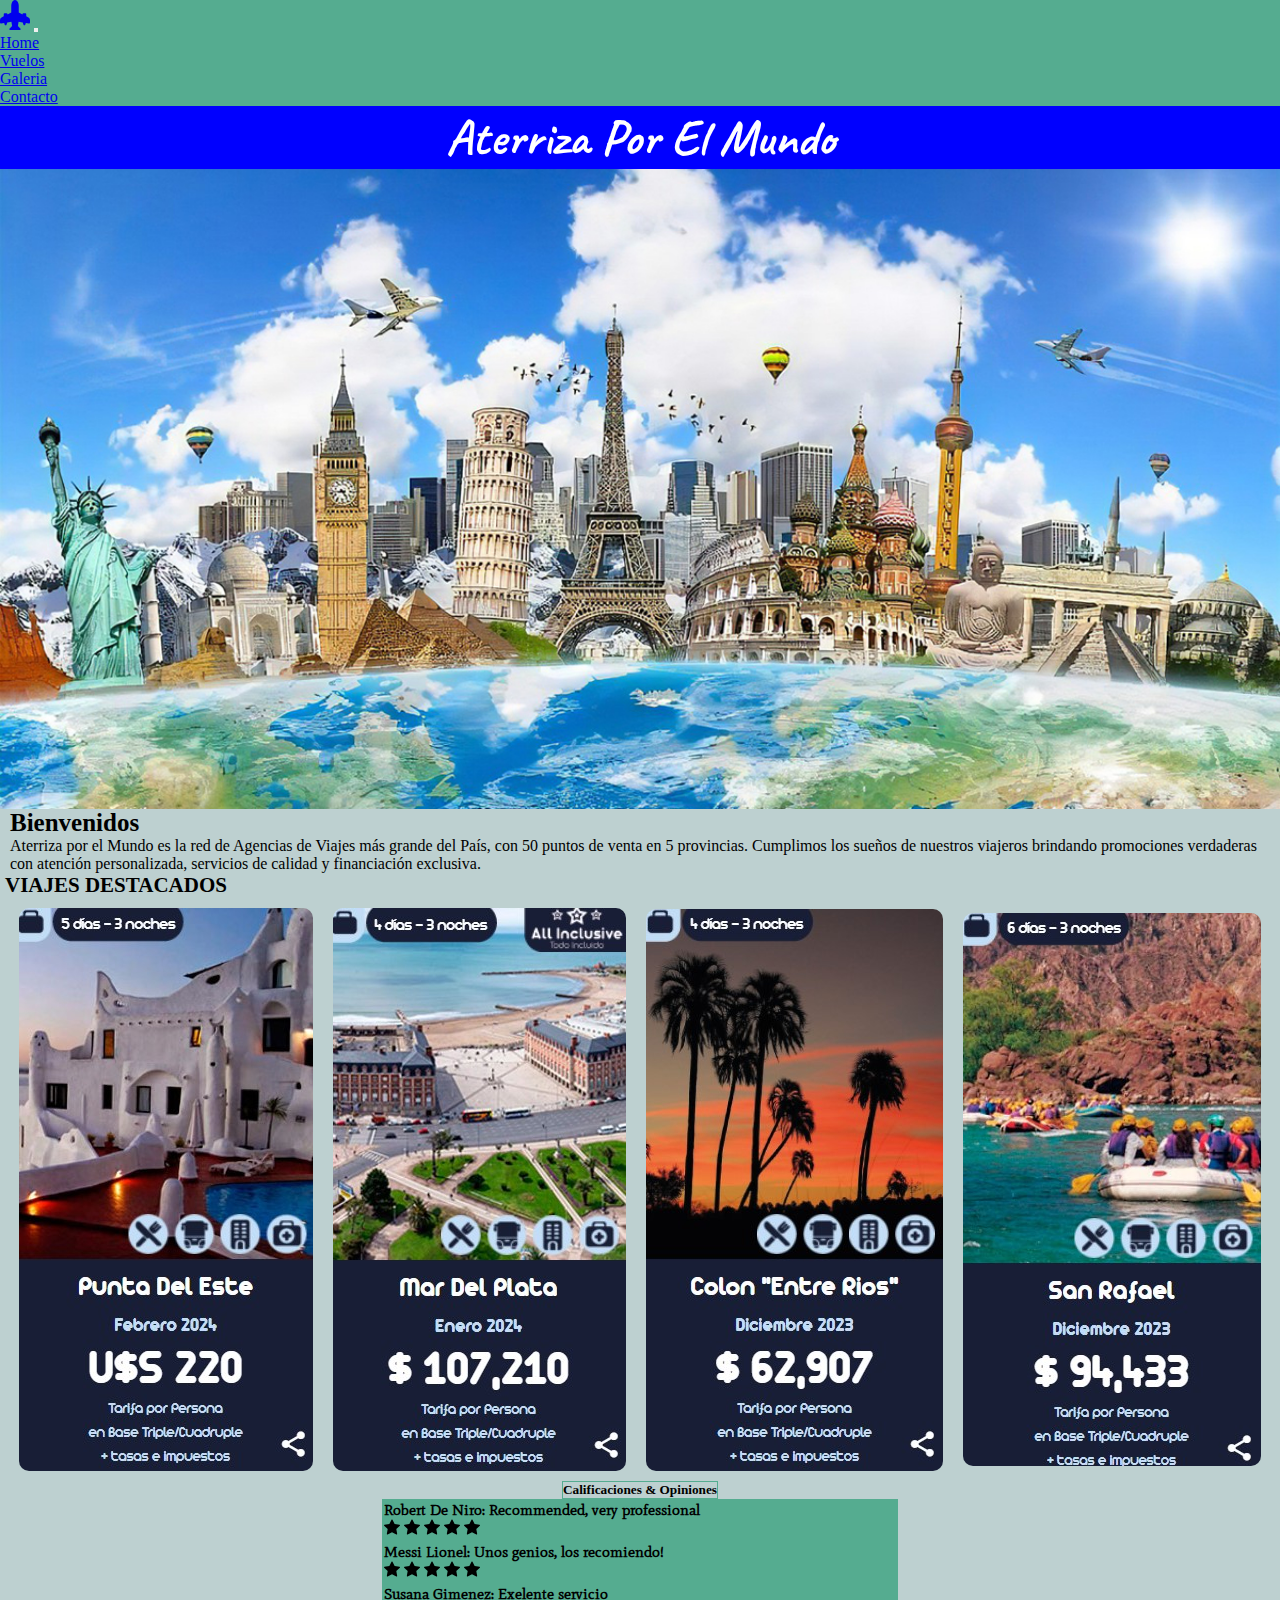
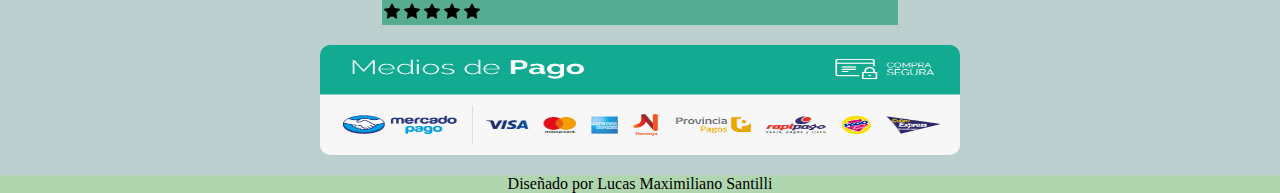
<file: index.html>
<!DOCTYPE html>
<html lang="en">
<head>
    <meta charset="UTF-8">
    <meta name="viewport" content="width=device-width, initial-scale=1.0">
    <link rel="stylesheet" href="style.css">
    <link href="https://cdn.jsdelivr.net/npm/bootstrap@5.3.2/dist/css/bootstrap.min.css" rel="stylesheet" integrity="sha384-T3c6CoIi6uLrA9TneNEoa7RxnatzjcDSCmG1MXxSR1GAsXEV/Dwwykc2MPK8M2HN" crossorigin="anonymous">
    <script src="https://cdn.jsdelivr.net/npm/bootstrap@5.3.2/dist/js/bootstrap.bundle.min.js" integrity="sha384-C6RzsynM9kWDrMNeT87bh95OGNyZPhcTNXj1NW7RuBCsyN/o0jlpcV8Qyq46cDfL" crossorigin="anonymous"></script>
    <link rel="preconnect" href="https://fonts.googleapis.com">
<link rel="preconnect" href="https://fonts.gstatic.com" crossorigin>
<link href="https://fonts.googleapis.com/css2?family=Bungee+Spice&family=Caveat:wght@600&family=Mate:ital@1&family=Montserrat+Alternates:ital,wght@1,100&display=swap" rel="stylesheet">
    <title>Aterriza</title>
</head>

<body>

  <header>
    <nav class="navbar  bg-tertiary">
        <div class="container-fluid">
          <a class="navbar-brand" href="#"><svg xmlns="http://www.w3.org/2000/svg" width="30" height="30" fill="currentColor" class="bi bi-airplane-engines-fill" viewBox="0 0 16 16">
            <path d="M8 0c-.787 0-1.292.592-1.572 1.151A4.347 4.347 0 0 0 6 3v3.691l-2 1V7.5a.5.5 0 0 0-.5-.5h-1a.5.5 0 0 0-.5.5v1.191l-1.17.585A1.5 1.5 0 0 0 0 10.618V12a.5.5 0 0 0 .582.493l1.631-.272.313.937a.5.5 0 0 0 .948 0l.405-1.214 2.21-.369.375 2.253-1.318 1.318A.5.5 0 0 0 5.5 16h5a.5.5 0 0 0 .354-.854l-1.318-1.318.375-2.253 2.21.369.405 1.214a.5.5 0 0 0 .948 0l.313-.937 1.63.272A.5.5 0 0 0 16 12v-1.382a1.5 1.5 0 0 0-.83-1.342L14 8.691V7.5a.5.5 0 0 0-.5-.5h-1a.5.5 0 0 0-.5.5v.191l-2-1V3c0-.568-.14-1.271-.428-1.849C9.292.591 8.787 0 8 0Z"/>
          </svg></a>
          <button class="navbar-toggler" type="button" data-bs-toggle="collapse" data-bs-target="#navbarNav" aria-controls="navbarNav" aria-expanded="false" aria-label="Toggle navigation">
            <span class="navbar-toggler-icon"></span>
          </button>
          <div class="collapse navbar-collapse" id="navbarNav">
            <ul class="navbar-nav">
              <li class="nav-item">
                <a class="nav-link active" aria-current="page" href="index.html">Home</a>
              </li>
              <li class="nav-item">
                <a class="nav-link" href="vuelos.html">Vuelos</a>
              </li>
              <li class="nav-item">
                <a class="nav-link" href="galeria.html">Galeria</a>
              </li>
              <li class="nav-item">
                <a class="nav-link" href="contacto.html">Contacto</a>
              </li>
            </ul>
          </div>
        </div>
      </nav>
</header> 
  
    <div class="contenedorHome">
      <div class="contenedorImage">
        <h1 class="tittle">Aterriza Por El Mundo</h1>
        <img src="image/turismo.jpg" alt="">
        </div>
        <h1 class="bienvenido">Bienvenidos</h1>
        <p class="txt">Aterriza por el Mundo es la red de Agencias de Viajes más grande del País, con 50 puntos de venta en 5 provincias. Cumplimos los sueños de nuestros viajeros brindando promociones verdaderas con atención personalizada, servicios de calidad y financiación exclusiva.</p>
    </div>
    <h1 class="destacadox">VIAJES DESTACADOS</h1>
     <section class="contenedorDestaca">
      
    <div class="boxDestacados">
      
      <img src="image/puntadeleste.jpg" alt="punta">
    </div>
    <div class="boxDestacados">
      <img src="image/mardelplata.jpg" alt="mdq">
    </div>
    <div class="boxDestacados">
      
      <img src="image/entreriosviaje.jpg" alt="entrerios">
    </div>
    <div class="boxDestacados">
      
      <img src="image/sanrafael.jpg" alt="rafael">
    </div>
  </section>
    <section class="boxAll">
    <div class="testimonios">
        <h5>Calificaciones & Opiniones</5>
       
        <h6> Robert De Niro: Recommended, very professional
            <br><svg xmlns="http://www.w3.org/2000/svg" width="16" height="16" fill="currentColor" class="bi bi-star-fill" viewBox="0 0 16 16">
            <path d="M3.612 15.443c-.386.198-.824-.149-.746-.592l.83-4.73L.173 6.765c-.329-.314-.158-.888.283-.95l4.898-.696L7.538.792c.197-.39.73-.39.927 0l2.184 4.327 4.898.696c.441.062.612.636.282.95l-3.522 3.356.83 4.73c.078.443-.36.79-.746.592L8 13.187l-4.389 2.256z"/>
          </svg>
          <svg xmlns="http://www.w3.org/2000/svg" width="16" height="16" fill="currentColor" class="bi bi-star-fill" viewBox="0 0 16 16">
            <path d="M3.612 15.443c-.386.198-.824-.149-.746-.592l.83-4.73L.173 6.765c-.329-.314-.158-.888.283-.95l4.898-.696L7.538.792c.197-.39.73-.39.927 0l2.184 4.327 4.898.696c.441.062.612.636.282.95l-3.522 3.356.83 4.73c.078.443-.36.79-.746.592L8 13.187l-4.389 2.256z"/>
          </svg>
          <svg xmlns="http://www.w3.org/2000/svg" width="16" height="16" fill="currentColor" class="bi bi-star-fill" viewBox="0 0 16 16">
            <path d="M3.612 15.443c-.386.198-.824-.149-.746-.592l.83-4.73L.173 6.765c-.329-.314-.158-.888.283-.95l4.898-.696L7.538.792c.197-.39.73-.39.927 0l2.184 4.327 4.898.696c.441.062.612.636.282.95l-3.522 3.356.83 4.73c.078.443-.36.79-.746.592L8 13.187l-4.389 2.256z"/>
          </svg>
          <svg xmlns="http://www.w3.org/2000/svg" width="16" height="16" fill="currentColor" class="bi bi-star-fill" viewBox="0 0 16 16">
            <path d="M3.612 15.443c-.386.198-.824-.149-.746-.592l.83-4.73L.173 6.765c-.329-.314-.158-.888.283-.95l4.898-.696L7.538.792c.197-.39.73-.39.927 0l2.184 4.327 4.898.696c.441.062.612.636.282.95l-3.522 3.356.83 4.73c.078.443-.36.79-.746.592L8 13.187l-4.389 2.256z"/>
          </svg>
          <svg xmlns="http://www.w3.org/2000/svg" width="16" height="16" fill="currentColor" class="bi bi-star-fill" viewBox="0 0 16 16">
            <path d="M3.612 15.443c-.386.198-.824-.149-.746-.592l.83-4.73L.173 6.765c-.329-.314-.158-.888.283-.95l4.898-.696L7.538.792c.197-.39.73-.39.927 0l2.184 4.327 4.898.696c.441.062.612.636.282.95l-3.522 3.356.83 4.73c.078.443-.36.79-.746.592L8 13.187l-4.389 2.256z"/>
          </svg>
        </h6>
        
        <h6>Messi Lionel: Unos genios, los recomiendo!
            <br><svg xmlns="http://www.w3.org/2000/svg" width="16" height="16" fill="currentColor" class="bi bi-star-fill" viewBox="0 0 16 16">
            <path d="M3.612 15.443c-.386.198-.824-.149-.746-.592l.83-4.73L.173 6.765c-.329-.314-.158-.888.283-.95l4.898-.696L7.538.792c.197-.39.73-.39.927 0l2.184 4.327 4.898.696c.441.062.612.636.282.95l-3.522 3.356.83 4.73c.078.443-.36.79-.746.592L8 13.187l-4.389 2.256z"/>
          </svg>
          <svg xmlns="http://www.w3.org/2000/svg" width="16" height="16" fill="currentColor" class="bi bi-star-fill" viewBox="0 0 16 16">
            <path d="M3.612 15.443c-.386.198-.824-.149-.746-.592l.83-4.73L.173 6.765c-.329-.314-.158-.888.283-.95l4.898-.696L7.538.792c.197-.39.73-.39.927 0l2.184 4.327 4.898.696c.441.062.612.636.282.95l-3.522 3.356.83 4.73c.078.443-.36.79-.746.592L8 13.187l-4.389 2.256z"/>
          </svg>
          <svg xmlns="http://www.w3.org/2000/svg" width="16" height="16" fill="currentColor" class="bi bi-star-fill" viewBox="0 0 16 16">
            <path d="M3.612 15.443c-.386.198-.824-.149-.746-.592l.83-4.73L.173 6.765c-.329-.314-.158-.888.283-.95l4.898-.696L7.538.792c.197-.39.73-.39.927 0l2.184 4.327 4.898.696c.441.062.612.636.282.95l-3.522 3.356.83 4.73c.078.443-.36.79-.746.592L8 13.187l-4.389 2.256z"/>
          </svg>
          <svg xmlns="http://www.w3.org/2000/svg" width="16" height="16" fill="currentColor" class="bi bi-star-fill" viewBox="0 0 16 16">
            <path d="M3.612 15.443c-.386.198-.824-.149-.746-.592l.83-4.73L.173 6.765c-.329-.314-.158-.888.283-.95l4.898-.696L7.538.792c.197-.39.73-.39.927 0l2.184 4.327 4.898.696c.441.062.612.636.282.95l-3.522 3.356.83 4.73c.078.443-.36.79-.746.592L8 13.187l-4.389 2.256z"/>
          </svg>
          <svg xmlns="http://www.w3.org/2000/svg" width="16" height="16" fill="currentColor" class="bi bi-star-fill" viewBox="0 0 16 16">
            <path d="M3.612 15.443c-.386.198-.824-.149-.746-.592l.83-4.73L.173 6.765c-.329-.314-.158-.888.283-.95l4.898-.696L7.538.792c.197-.39.73-.39.927 0l2.184 4.327 4.898.696c.441.062.612.636.282.95l-3.522 3.356.83 4.73c.078.443-.36.79-.746.592L8 13.187l-4.389 2.256z"/>
          </svg>
        </h6>
        
        <h6>Susana Gimenez: Exelente servicio
            <br><svg xmlns="http://www.w3.org/2000/svg" width="16" height="16" fill="currentColor" class="bi bi-star-fill" viewBox="0 0 16 16">
            <path d="M3.612 15.443c-.386.198-.824-.149-.746-.592l.83-4.73L.173 6.765c-.329-.314-.158-.888.283-.95l4.898-.696L7.538.792c.197-.39.73-.39.927 0l2.184 4.327 4.898.696c.441.062.612.636.282.95l-3.522 3.356.83 4.73c.078.443-.36.79-.746.592L8 13.187l-4.389 2.256z"/>
          </svg>
          <svg xmlns="http://www.w3.org/2000/svg" width="16" height="16" fill="currentColor" class="bi bi-star-fill" viewBox="0 0 16 16">
            <path d="M3.612 15.443c-.386.198-.824-.149-.746-.592l.83-4.73L.173 6.765c-.329-.314-.158-.888.283-.95l4.898-.696L7.538.792c.197-.39.73-.39.927 0l2.184 4.327 4.898.696c.441.062.612.636.282.95l-3.522 3.356.83 4.73c.078.443-.36.79-.746.592L8 13.187l-4.389 2.256z"/>
          </svg>
          <svg xmlns="http://www.w3.org/2000/svg" width="16" height="16" fill="currentColor" class="bi bi-star-fill" viewBox="0 0 16 16">
            <path d="M3.612 15.443c-.386.198-.824-.149-.746-.592l.83-4.73L.173 6.765c-.329-.314-.158-.888.283-.95l4.898-.696L7.538.792c.197-.39.73-.39.927 0l2.184 4.327 4.898.696c.441.062.612.636.282.95l-3.522 3.356.83 4.73c.078.443-.36.79-.746.592L8 13.187l-4.389 2.256z"/>
          </svg>
          <svg xmlns="http://www.w3.org/2000/svg" width="16" height="16" fill="currentColor" class="bi bi-star-fill" viewBox="0 0 16 16">
            <path d="M3.612 15.443c-.386.198-.824-.149-.746-.592l.83-4.73L.173 6.765c-.329-.314-.158-.888.283-.95l4.898-.696L7.538.792c.197-.39.73-.39.927 0l2.184 4.327 4.898.696c.441.062.612.636.282.95l-3.522 3.356.83 4.73c.078.443-.36.79-.746.592L8 13.187l-4.389 2.256z"/>
          </svg>
          <svg xmlns="http://www.w3.org/2000/svg" width="16" height="16" fill="currentColor" class="bi bi-star-fill" viewBox="0 0 16 16">
            <path d="M3.612 15.443c-.386.198-.824-.149-.746-.592l.83-4.73L.173 6.765c-.329-.314-.158-.888.283-.95l4.898-.696L7.538.792c.197-.39.73-.39.927 0l2.184 4.327 4.898.696c.441.062.612.636.282.95l-3.522 3.356.83 4.73c.078.443-.36.79-.746.592L8 13.187l-4.389 2.256z"/>
          </svg>
        </h6>

        <form action=""></form>
        
    </div>

    <div class="medioDePago">
        <img src="image/mediosDePago.jpg" alt="pago">
    </div>
  </section>
</body>

<footer>Diseñado por Lucas Maximiliano Santilli</footer>
</html>
</file>
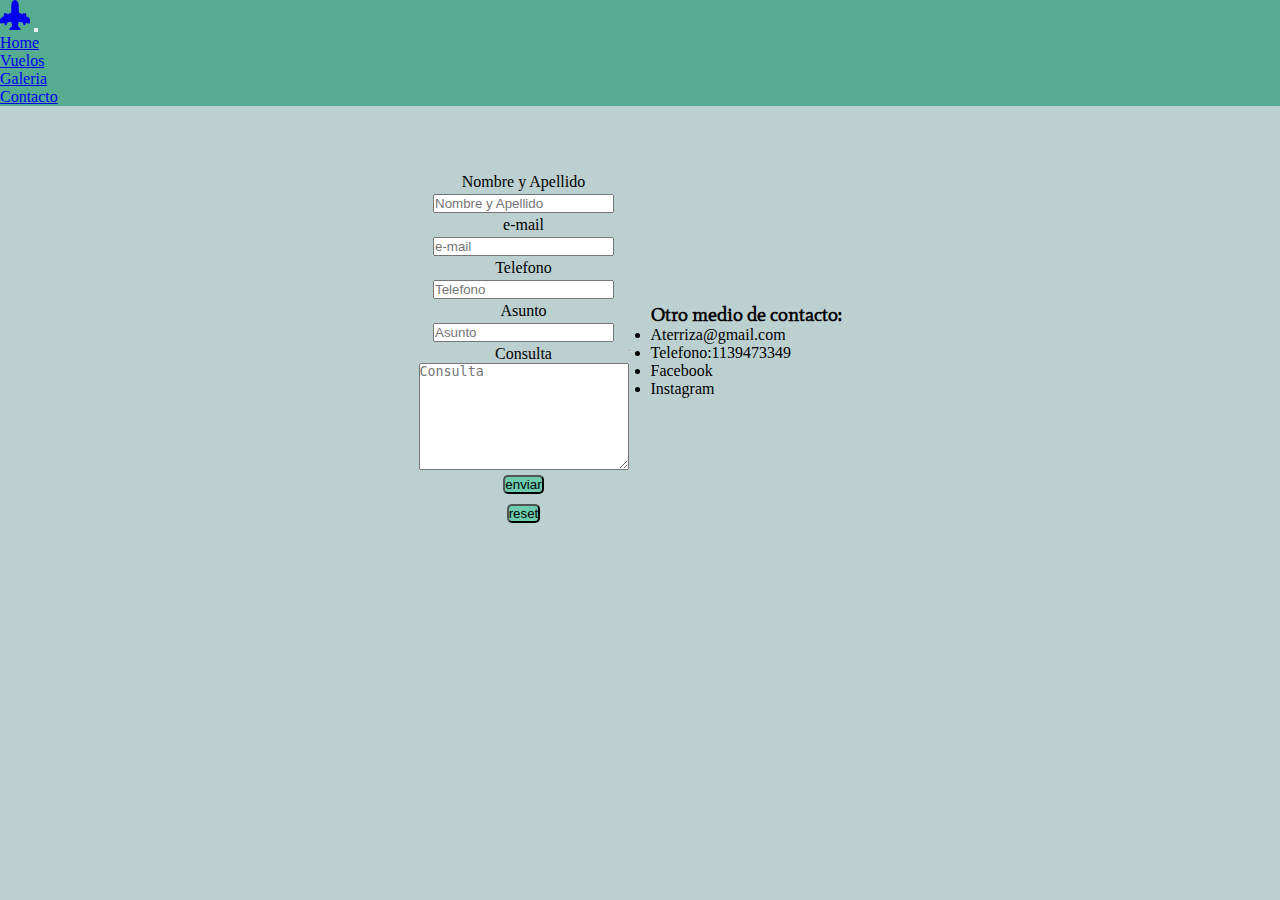
<file: contacto.html>
<!DOCTYPE html>
<html lang="en">
<head>
    <meta charset="UTF-8">
    <meta name="viewport" content="width=device-width, initial-scale=1.0">
    <link rel="stylesheet" href="style.css">
    <link href="https://cdn.jsdelivr.net/npm/bootstrap@5.3.2/dist/css/bootstrap.min.css" rel="stylesheet" integrity="sha384-T3c6CoIi6uLrA9TneNEoa7RxnatzjcDSCmG1MXxSR1GAsXEV/Dwwykc2MPK8M2HN" crossorigin="anonymous">
    <script src="https://cdn.jsdelivr.net/npm/bootstrap@5.3.2/dist/js/bootstrap.bundle.min.js" integrity="sha384-C6RzsynM9kWDrMNeT87bh95OGNyZPhcTNXj1NW7RuBCsyN/o0jlpcV8Qyq46cDfL" crossorigin="anonymous"></script>
    <link rel="preconnect" href="https://fonts.googleapis.com">
<link rel="preconnect" href="https://fonts.gstatic.com" crossorigin>
<link href="https://fonts.googleapis.com/css2?family=Bungee+Spice&family=Caveat:wght@600&family=Mate:ital@1&family=Montserrat+Alternates:ital,wght@1,100&display=swap" rel="stylesheet">
    <title>Aterriza</title>
</head>
<body>
    <header>
        <nav class="navbar  bg-tertiary">
            <div class="container-fluid">
              <a class="navbar-brand" href="#"><svg xmlns="http://www.w3.org/2000/svg" width="30" height="30" fill="currentColor" class="bi bi-airplane-engines-fill" viewBox="0 0 16 16">
                <path d="M8 0c-.787 0-1.292.592-1.572 1.151A4.347 4.347 0 0 0 6 3v3.691l-2 1V7.5a.5.5 0 0 0-.5-.5h-1a.5.5 0 0 0-.5.5v1.191l-1.17.585A1.5 1.5 0 0 0 0 10.618V12a.5.5 0 0 0 .582.493l1.631-.272.313.937a.5.5 0 0 0 .948 0l.405-1.214 2.21-.369.375 2.253-1.318 1.318A.5.5 0 0 0 5.5 16h5a.5.5 0 0 0 .354-.854l-1.318-1.318.375-2.253 2.21.369.405 1.214a.5.5 0 0 0 .948 0l.313-.937 1.63.272A.5.5 0 0 0 16 12v-1.382a1.5 1.5 0 0 0-.83-1.342L14 8.691V7.5a.5.5 0 0 0-.5-.5h-1a.5.5 0 0 0-.5.5v.191l-2-1V3c0-.568-.14-1.271-.428-1.849C9.292.591 8.787 0 8 0Z"/>
              </svg></a>
              <button class="navbar-toggler" type="button" data-bs-toggle="collapse" data-bs-target="#navbarNav" aria-controls="navbarNav" aria-expanded="false" aria-label="Toggle navigation">
                <span class="navbar-toggler-icon"></span>
              </button>
              <div class="collapse navbar-collapse" id="navbarNav">
                <ul class="navbar-nav">
                  <li class="nav-item">
                    <a class="nav-link active" aria-current="page" href="index.html">Home</a>
                  </li>
                  <li class="nav-item">
                    <a class="nav-link" href="vuelos.html">Vuelos</a>
                  </li>
                  <li class="nav-item">
                    <a class="nav-link" href="galeria.html">Galeria</a>
                  </li>
                  <li class="nav-item">
                    <a class="nav-link" href="contacto.html">Contacto</a>
                  </li>
                </ul>
              </div>
            </div>
          </nav>
    </header> 
    
<section class="contendorForm">
    
<form>
     
    <label for="nombre">Nombre y Apellido</label>
    <input type="text" name="nombre" placeholder="Nombre y Apellido" required>
    
    
    <label for="e-mail">e-mail</label>
    <input type="text" name="e-mail" placeholder="e-mail" required>

    <label for="telefono">Telefono</label>
    <input type="text" name="telefono" placeholder="Telefono" >
    <label for="textarea">Asunto</label>
    <input type="text" name="asunto" placeholder="Asunto">
    <label for="consulta">Consulta</label>
    <textarea name="consulta" placeholder="Consulta" cols="24" rows="7"></textarea>

    
    
    <input class="boton" type="submit" value="enviar">
    <input class="boton" type="reset" value="reset">
    
</form>
<hr>
<div id="otroContacto">
<h3>Otro medio de contacto:</h3>
<li>Aterriza@gmail.com</li>
<li>Telefono:1139473349</li>
<li>Facebook</li>
<li>Instagram</li>
</div>


</section>

</body>
</html>
</file>
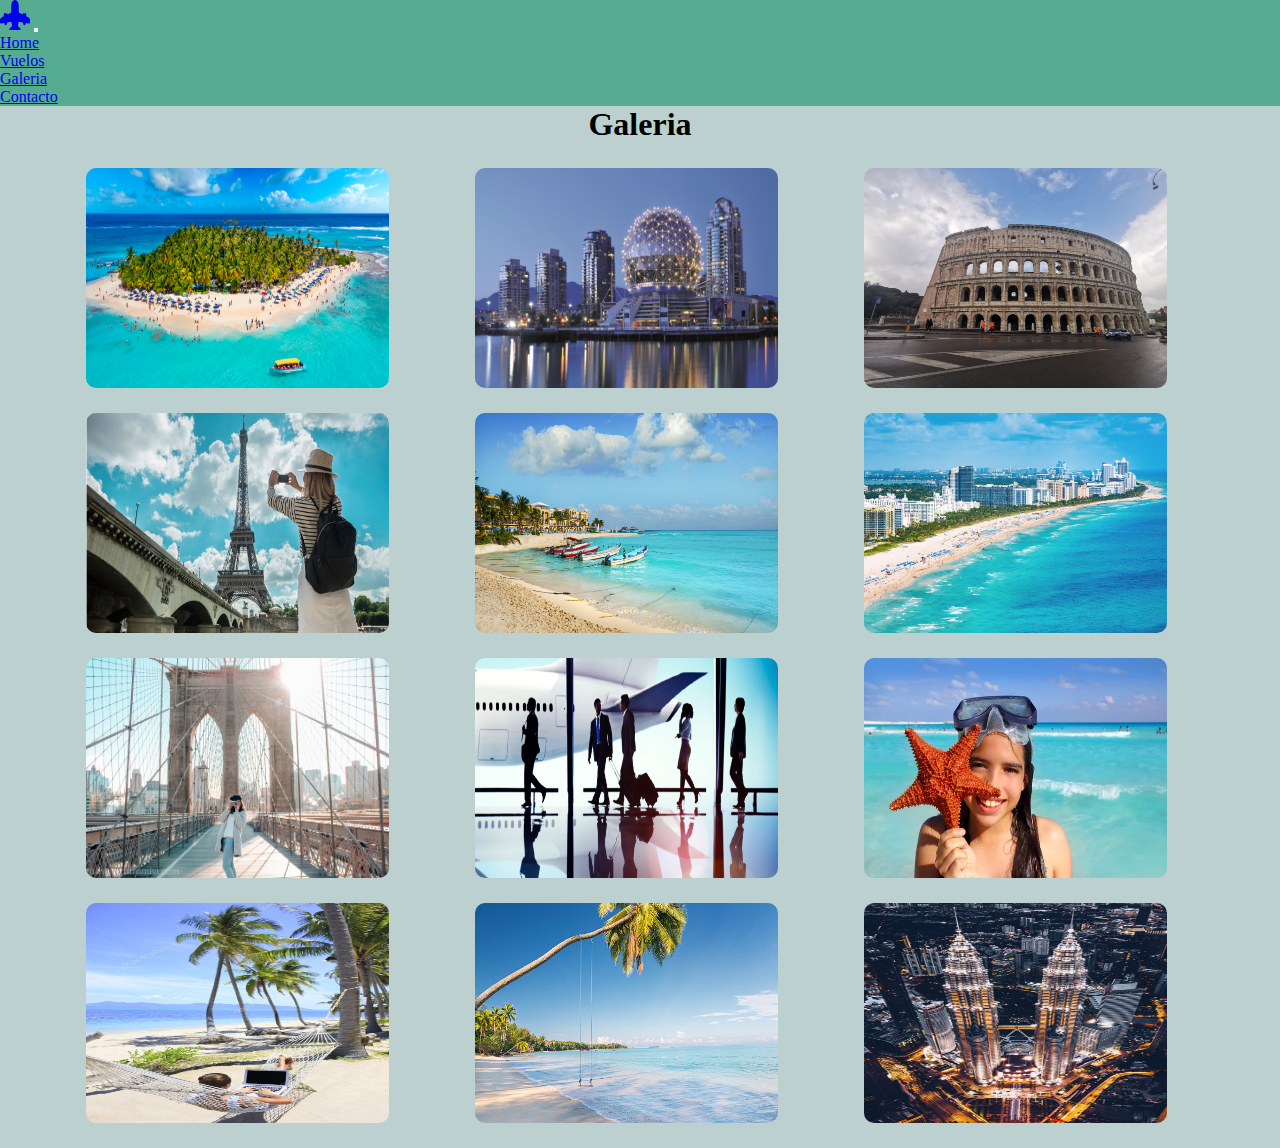
<file: galeria.html>
<!DOCTYPE html>
<html lang="en">
  <head>
    <meta charset="UTF-8" />
    <meta name="viewport" content="width=device-width, initial-scale=1.0" />
    <link rel="stylesheet" href="style.css" />
    <link
      href="https://cdn.jsdelivr.net/npm/bootstrap@5.3.2/dist/css/bootstrap.min.css"
      rel="stylesheet"
      integrity="sha384-T3c6CoIi6uLrA9TneNEoa7RxnatzjcDSCmG1MXxSR1GAsXEV/Dwwykc2MPK8M2HN"
      crossorigin="anonymous"
    />
    <script
      src="https://cdn.jsdelivr.net/npm/bootstrap@5.3.2/dist/js/bootstrap.bundle.min.js"
      integrity="sha384-C6RzsynM9kWDrMNeT87bh95OGNyZPhcTNXj1NW7RuBCsyN/o0jlpcV8Qyq46cDfL"
      crossorigin="anonymous"
    ></script>
    <link rel="preconnect" href="https://fonts.googleapis.com" />
    <link rel="preconnect" href="https://fonts.gstatic.com" crossorigin />
    <link
      href="https://fonts.googleapis.com/css2?family=Bungee+Spice&family=Caveat:wght@600&family=Mate:ital@1&family=Montserrat+Alternates:ital,wght@1,100&display=swap"
      rel="stylesheet"
    />
    <title>Aterriza</title>
  </head>
  <body>
    <header>
      <nav class="navbar bg-tertiary">
        <div class="container-fluid">
          <a class="navbar-brand" href="#"
            ><svg
              xmlns="http://www.w3.org/2000/svg"
              width="30"
              height="30"
              fill="currentColor"
              class="bi bi-airplane-engines-fill"
              viewBox="0 0 16 16"
            >
              <path
                d="M8 0c-.787 0-1.292.592-1.572 1.151A4.347 4.347 0 0 0 6 3v3.691l-2 1V7.5a.5.5 0 0 0-.5-.5h-1a.5.5 0 0 0-.5.5v1.191l-1.17.585A1.5 1.5 0 0 0 0 10.618V12a.5.5 0 0 0 .582.493l1.631-.272.313.937a.5.5 0 0 0 .948 0l.405-1.214 2.21-.369.375 2.253-1.318 1.318A.5.5 0 0 0 5.5 16h5a.5.5 0 0 0 .354-.854l-1.318-1.318.375-2.253 2.21.369.405 1.214a.5.5 0 0 0 .948 0l.313-.937 1.63.272A.5.5 0 0 0 16 12v-1.382a1.5 1.5 0 0 0-.83-1.342L14 8.691V7.5a.5.5 0 0 0-.5-.5h-1a.5.5 0 0 0-.5.5v.191l-2-1V3c0-.568-.14-1.271-.428-1.849C9.292.591 8.787 0 8 0Z"
              /></svg
          ></a>
          <button
            class="navbar-toggler"
            type="button"
            data-bs-toggle="collapse"
            data-bs-target="#navbarNav"
            aria-controls="navbarNav"
            aria-expanded="false"
            aria-label="Toggle navigation"
          >
            <span class="navbar-toggler-icon"></span>
          </button>
          <div class="collapse navbar-collapse" id="navbarNav">
            <ul class="navbar-nav">
              <li class="nav-item">
                <a class="nav-link active" aria-current="page" href="index.html"
                  >Home</a
                >
              </li>
              <li class="nav-item">
                <a class="nav-link" href="vuelos.html">Vuelos</a>
              </li>
              <li class="nav-item">
                <a class="nav-link" href="galeria.html">Galeria</a>
              </li>
              <li class="nav-item">
                <a class="nav-link" href="contacto.html">Contacto</a>
              </li>
            </ul>
          </div>
        </div>
      </nav>
    </header>
    <h1 id="tituloGale">Galeria</h1>
    <section class="containerGaleria">
      
      <div class="containerFotox">
        <img src="image/colombiaplaya.jpg" alt="colombia" />
      </div>
    
    
      <div class="containerFotox">
        <img src="image/canadaturi.jpg" alt="canada" />
      </div>
    
    
      <div class="containerFotox">
        <img src="image/italiafoto.jpg" alt="italiafoto" />
      </div>
    
    
      <div class="containerFotox">
        <img src="image/paristorre.jpg" alt="torre" />
      </div>
    
    
      <div class="containerFotox">
        <img src="image/delcamen.jpg" alt="carmen" />
      </div>
    
    
      <div class="containerFotox">
        <img src="image/miami.jpg" alt="miami" />
      </div>
    
    
      <div class="containerFotox">
        <img src="image/newyo.jpg" alt="ny" />
      </div>
    
    
      
      <div class="containerFotox">
        <img src="image/avion1.jpg" alt="avion1" />
      </div>
    
    
      
      <div class="containerFotox">
        <img src="image/estrella.jpg" alt="estrella" />
      </div>
    
    
      
      <div class="containerFotox">
        <img src="image/playa2.jpg" alt="" />
      </div>
    
    
      
      <div class="containerFotox">
        <img src="image/playa3.jpg" alt="" />
      </div>
    
    
      <div class="containerFotox">
        <img src="image/malasia.jpg" alt="malasia" />
      </div>
    
    </section>
  </body>
</html>
</file>
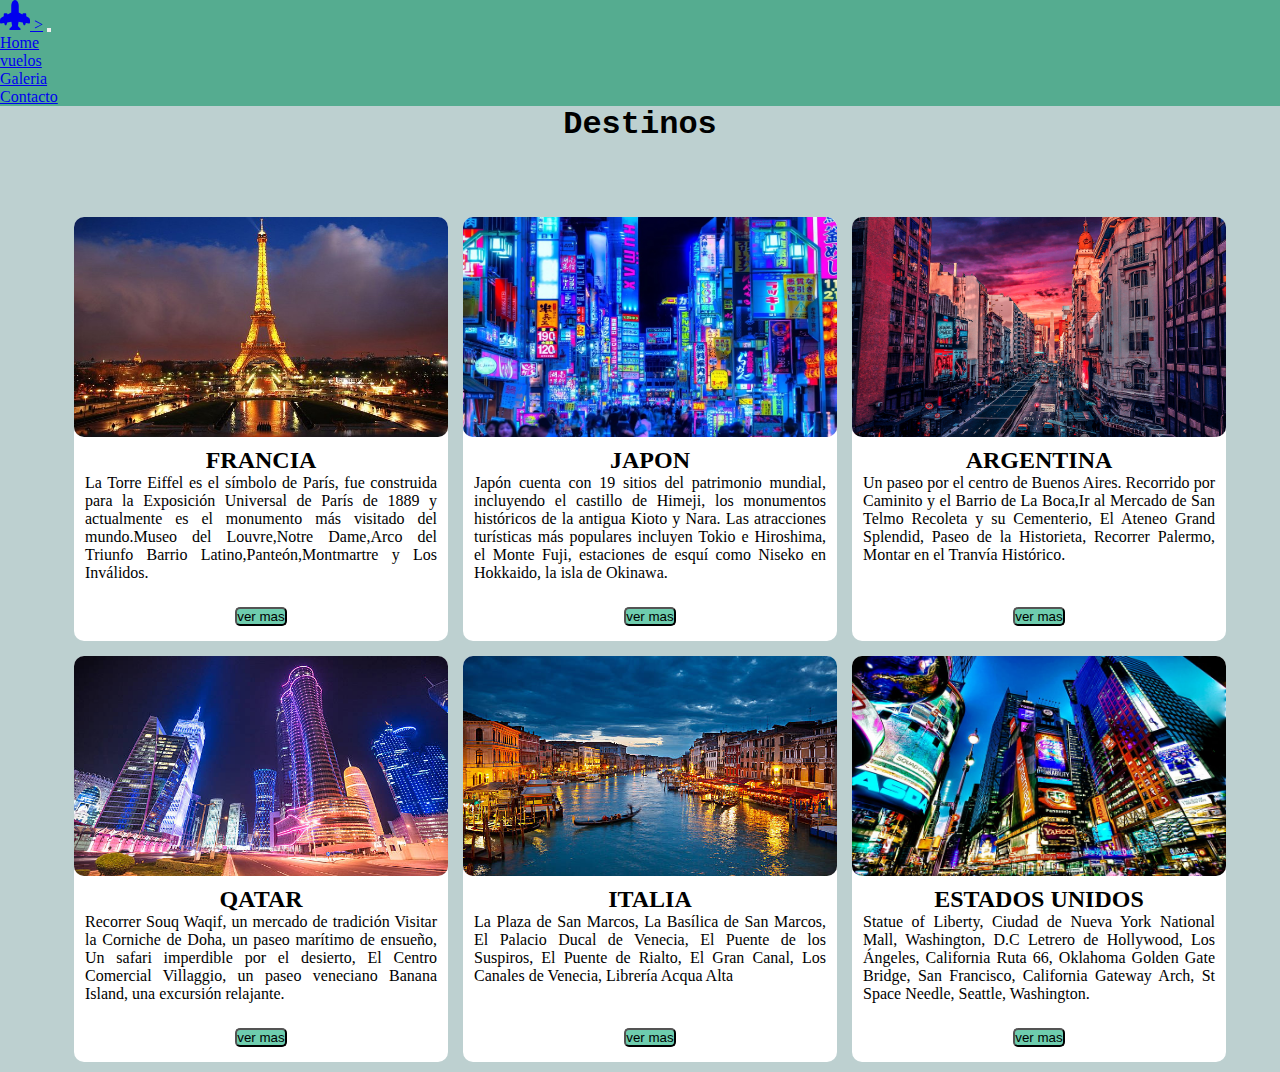
<file: vuelos.html>
<!DOCTYPE html>
<html lang="en">
  <head>
    <meta charset="UTF-8" />
    <meta name="viewport" content="width=device-width, initial-scale=1.0" />
    <link rel="stylesheet" href="style.css" />
    <link
      href="https://cdn.jsdelivr.net/npm/bootstrap@5.3.2/dist/css/bootstrap.min.css"
      rel="stylesheet"
      integrity="sha384-T3c6CoIi6uLrA9TneNEoa7RxnatzjcDSCmG1MXxSR1GAsXEV/Dwwykc2MPK8M2HN"
      crossorigin="anonymous"
    />
    <script
      src="https://cdn.jsdelivr.net/npm/bootstrap@5.3.2/dist/js/bootstrap.bundle.min.js"
      integrity="sha384-C6RzsynM9kWDrMNeT87bh95OGNyZPhcTNXj1NW7RuBCsyN/o0jlpcV8Qyq46cDfL"
      crossorigin="anonymous"
    ></script>
    <link rel="preconnect" href="https://fonts.googleapis.com" />
    <link rel="preconnect" href="https://fonts.gstatic.com" crossorigin />
    <link
      href="https://fonts.googleapis.com/css2?family=Bungee+Spice&family=Caveat:wght@600&family=Mate:ital@1&family=Montserrat+Alternates:ital,wght@1,100&display=swap"
      rel="stylesheet"
    />
    <title>Aterriza</title>
  </head>

  <body>
    <header>
      <nav class="navbar bg-tertiary">
        <div class="container-fluid">
          <a class="navbar-brand" href="#"
            ><svg
              xmlns="http://www.w3.org/2000/svg"
              width="30"
              height="30"
              fill="currentColor"
              class="bi bi-airplane-engines-fill"
              viewBox="0 0 16 16"
            >
              <path
                d="M8 0c-.787 0-1.292.592-1.572 1.151A4.347 4.347 0 0 0 6 3v3.691l-2 1V7.5a.5.5 0 0 0-.5-.5h-1a.5.5 0 0 0-.5.5v1.191l-1.17.585A1.5 1.5 0 0 0 0 10.618V12a.5.5 0 0 0 .582.493l1.631-.272.313.937a.5.5 0 0 0 .948 0l.405-1.214 2.21-.369.375 2.253-1.318 1.318A.5.5 0 0 0 5.5 16h5a.5.5 0 0 0 .354-.854l-1.318-1.318.375-2.253 2.21.369.405 1.214a.5.5 0 0 0 .948 0l.313-.937 1.63.272A.5.5 0 0 0 16 12v-1.382a1.5 1.5 0 0 0-.83-1.342L14 8.691V7.5a.5.5 0 0 0-.5-.5h-1a.5.5 0 0 0-.5.5v.191l-2-1V3c0-.568-.14-1.271-.428-1.849C9.292.591 8.787 0 8 0Z"
              /></svg>
          ></a>
          <button
            class="navbar-toggler"
            type="button"
            data-bs-toggle="collapse"
            data-bs-target="#navbarNav"
            aria-controls="navbarNav"
            aria-expanded="false"
            aria-label="Toggle navigation"
          >
            <span class="navbar-toggler-icon"></span>
          </button>
          <div class="collapse navbar-collapse" id="navbarNav">
            <ul class="navbar-nav">
              <li class="nav-item">
                <a class="nav-link active" aria-current="page" href="index.html"
                  >Home</a
                >
              </li>
              <li class="nav-item">
                <a class="nav-link" href="vuelos.html">vuelos</a>
              </li>
              <li class="nav-item">
                <a class="nav-link" href="galeria.html">Galeria</a>
              </li>
              <li class="nav-item">
                <a class="nav-link" href="contacto.html">Contacto</a>
              </li>
            </ul>
          </div>
        </div>
      </nav>
    </header>

    <h1 id="sub">Destinos</h1>
    <section class="containerBox">
      <div class="cards">
        <div class="containerFotos">
          <img class="cardsImg" src="image/paris.jpg" alt="ps" />
        </div>
        <div class="cardsInfo">
          <h2 class="cardsTittle">FRANCIA</h2>
          <p class="cardsTexto">
            La Torre Eiffel es el símbolo de París, fue construida para la
            Exposición Universal de París de 1889 y actualmente es el monumento
            más visitado del mundo.Museo del Louvre,Notre Dame,Arco del Triunfo
            Barrio Latino,Panteón,Montmartre y Los Inválidos.
          </p>
          <div class="cardBoton">
            <a href="https://www.despegar.com.ar/paquetes/bue/par/paquetes-a-paris-desde-buenos+aires?flow=V-H&from=PSB">
          <button class="boton">ver mas</button></div></a>
        </div>
      </div>

      <div class="cards">
        <div class="containerFotos">
          <img class="cardsImg" src="image/tokyo.jpg" alt="japon" />
        </div>
        <div class="cardsInfo">
          <h2 class="cardsTittle">JAPON</h2>
          <p class="cardsTexto">
            Japón cuenta con 19 sitios del patrimonio mundial, incluyendo el
            castillo de Himeji, los monumentos históricos de la antigua Kioto y
            Nara. Las atracciones turísticas más populares incluyen Tokio e
            Hiroshima, el Monte Fuji, estaciones de esquí como Niseko en
            Hokkaido, la isla de Okinawa.
          </p>
          <div class="cardBoton">
            <a href="https://www.despegar.com.ar/paquetes/bue/tyo/paquetes-a-tokio-desde-buenos+aires?flow=V-H&from=PSB&reSearch=true">
            <button class="boton">ver mas</button></div></a>
        </div>
      </div>

      <div class="cards">
        <div class="containerFotos">
          <img class="cardsImg" src="image/Buenosaires.jpg" alt="arg" />
        </div>
        <div class="cardsInfo">
          <h2 class="cardsTittle">ARGENTINA</h2>
          <p class="cardsTexto">
            Un paseo por el centro de Buenos Aires. Recorrido por Caminito y el
            Barrio de La Boca,Ir al Mercado de San Telmo Recoleta y su
            Cementerio, El Ateneo Grand Splendid, Paseo de la Historieta,
            Recorrer Palermo, Montar en el Tranvía Histórico.
          </p>
          <div class="cardBoton">
            <button class="boton">ver mas</button></div>
        </div>
      </div>

      <div class="cards">
        <div class="containerFotos">
          <img class="cardsImg" src="image/qatar.jpg" alt="qatar" />
        </div>
        <div class="cardsInfo">
          <h2 class="cardsTittle">QATAR</h2>
          <p class="cardsTexto">
            Recorrer Souq Waqif, un mercado de tradición Visitar la Corniche de
            Doha, un paseo marítimo de ensueño, Un safari imperdible por el
            desierto, El Centro Comercial Villaggio, un paseo veneciano Banana
            Island, una excursión relajante.
          </p>
          <div class="cardBoton">
            <a href="https://www.despegar.com.ar/paquetes/bue/doh/paquetes-a-doha-desde-buenos+aires?flow=V-H&from=PSB&reSearch=true">
            <button class="boton">ver mas</button></div></a>
        </div>
      </div>

      <div class="cards">
        <div class="containerFotos">
          <img class="cardsImg" src="image/venecia.jpg" alt="italia" />
        </div>
        <div class="cardsInfo">
          <h2 class="cardsTittle">ITALIA</h2>
          <p class="cardsTexto">
            La Plaza de San Marcos, La Basílica de San Marcos, El Palacio Ducal
            de Venecia, El Puente de los Suspiros, El Puente de Rialto, El Gran
            Canal, Los Canales de Venecia, Librería Acqua Alta
          </p>
          <div class="cardBoton">
            <a href="https://www.despegar.com.ar/paquetes/bue/rom/paquetes-a-roma-desde-buenos+aires?flow=V-H&from=PSB&reSearch=true">
            <button class="boton">ver mas</button></div></a>
        </div>
      </div>

      <div class="cards">
        <div class="containerFotos">
          <img class="cardsImg" src="image/Nuevayork.jpg" alt="eeuu" />
        </div>
        <div class="cardsInfo">
          <h2 class="cardsTittle">ESTADOS UNIDOS</h2>
          <p class="cardsTexto">
            Statue of Liberty, Ciudad de Nueva York National Mall, Washington,
            D.C Letrero de Hollywood, Los Ángeles, California Ruta 66, Oklahoma
            Golden Gate Bridge, San Francisco, California Gateway Arch, St Space
            Needle, Seattle, Washington.
          </p>
          <div class="cardBoton">
            <a href="https://www.despegar.com.ar/paquetes/bue/nyc/paquetes-a-nueva+york-desde-buenos+aires?flow=V-H&from=PSB&reSearch=true">
            <button class="boton">ver mas</button></div></a>
        </div>
      </div>
    </section>
  </body>
</html>
</file>
<file: style.css>
@import url(./home.css);
@import url(./general.css);
@import url(./vuelos.css);
@import url(./galeria.css);
@import url(./contacto.css);
</file>
